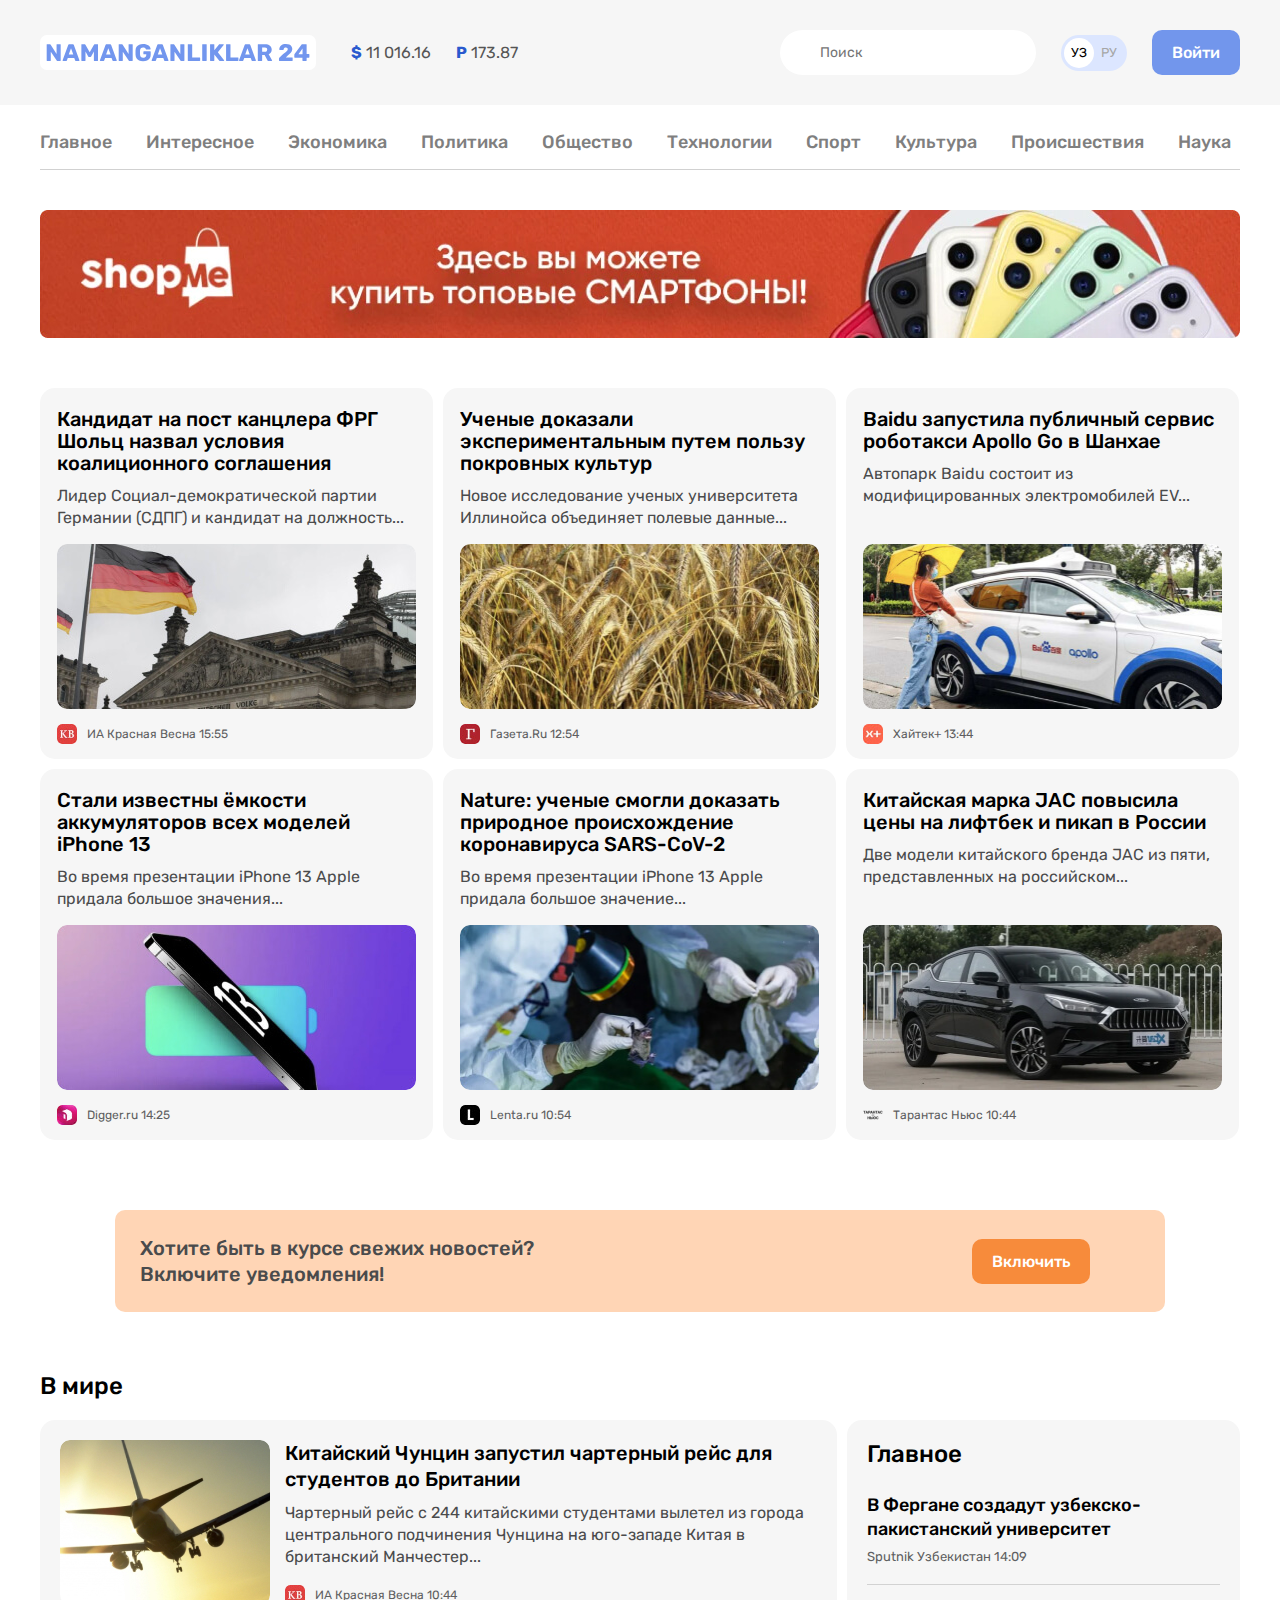
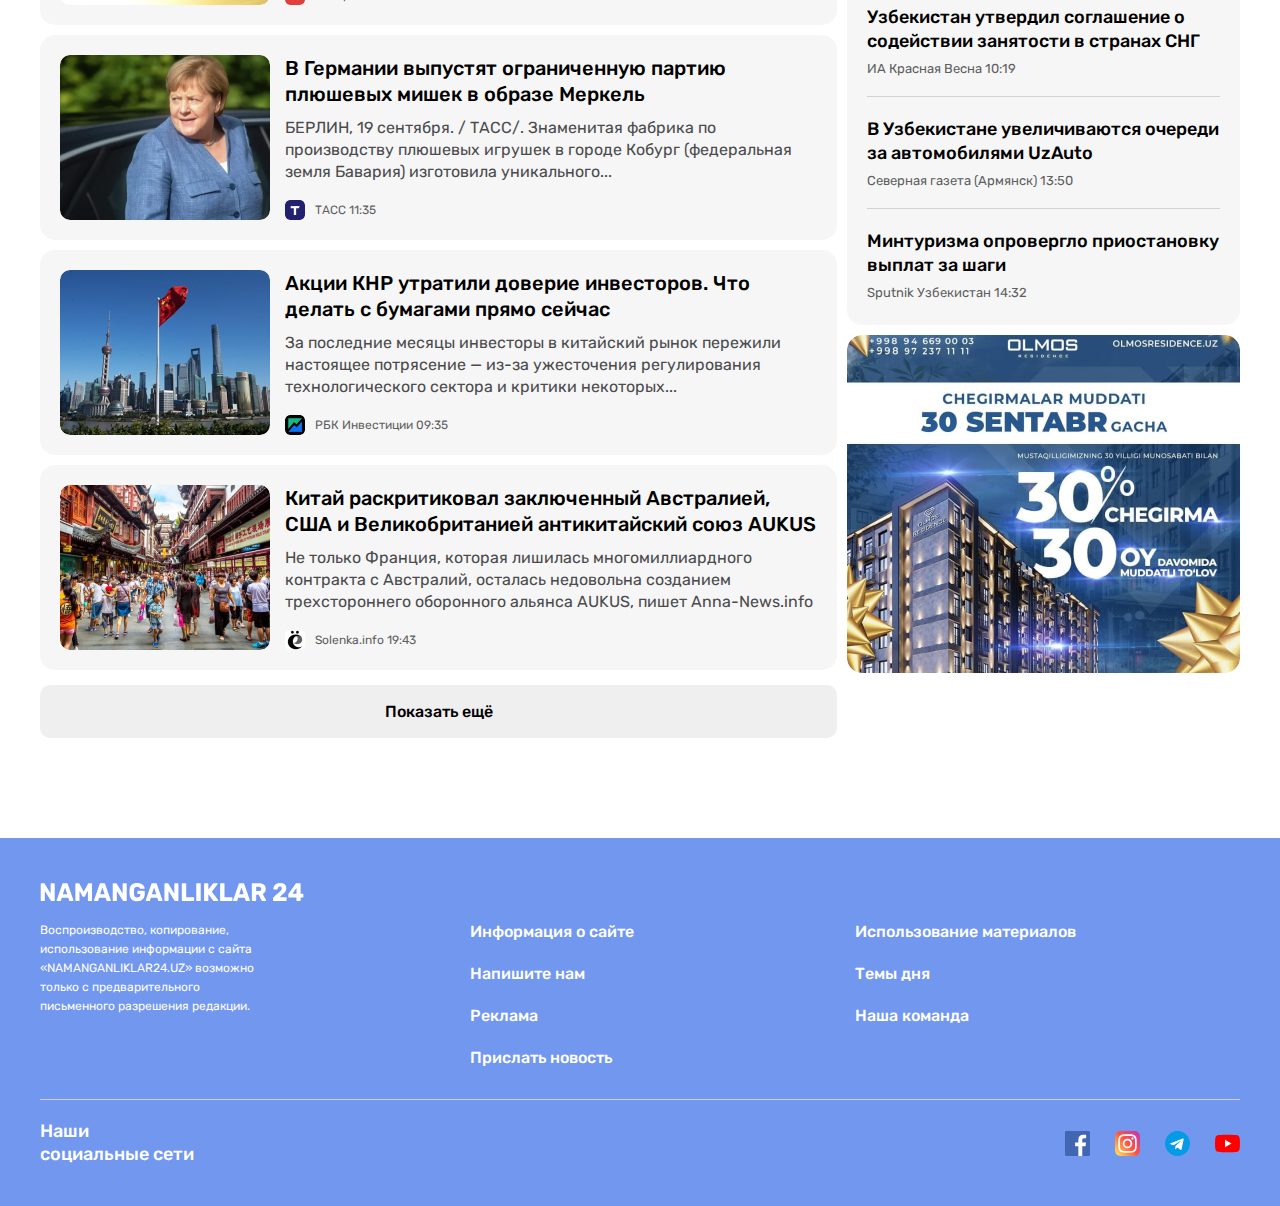
<file: index.html>
<!DOCTYPE html>
<html lang="en">
<head>
    <meta charset="UTF-8">
    <meta http-equiv="X-UA-Compatible" content="IE=edge">
    <meta name="viewport" content="width=device-width, initial-scale=1.0">
    <title>N24</title>

    <!-- STYLES -->
    <link rel="stylesheet" href="css/normalize.css">
    <link rel="stylesheet" href="css/style.css">

    <!-- GOOGLE FONTS -->
    <link rel="preconnect" href="https://fonts.googleapis.com">
    <link rel="preconnect" href="https://fonts.gstatic.com" crossorigin>
    <link href="https://fonts.googleapis.com/css2?family=Rubik:wght@400;500;700&display=swap" rel="stylesheet">
</head>
<body>


    <!-- SITE HEADER -->
    <header class="site-header">


        <!-- SITE HEADER-TOP -->
        <div class="site-header-top">
            <div class="site-header-top-container container">

                <!-- LOGO -->
                <a class="site-header-logo" href="index.html">
                    <img class="logo-img" src="img/logo-header.svg" alt="n24 logo" width="264" height="28">
                </a>

                <!-- CURRENCY RATES -->
                <ul class="currency-rates">
                    <li class="currency-rates-item">
                        <b class="currency-rates-type">$</b>
                        <span class="currency-rates-value">11 016.16</span>
                    </li>
                    <li class="currency-rates-item">
                        <b class="currency-rates-type">Р</b>
                        <span class="currency-rates-value">173.87</span>
                    </li>
                </ul>


                <!-- GLOBAL SEARCH FORM -->
                <form class="global-search-form" action="https://google.com" method="get">
                    <input class="global-search-form-input" type="search" name="search" placeholder="Поиск" aria-label="Поиск" required>
                </form>


                <!-- LANG TOGGLE -->
                <div class="lang-toggle">
                    <a class="lang-toggle-link lang-toggle-link-active" href="index.html">УЗ</a>
                    <a class="lang-toggle-link" href="index.html/ru">РУ</a>
                </div>


                <!-- SITE HEADER AUTH -->
                <a class="button button-primary" href="#">Войти</a>
            </div>
        </div>


        <!-- SITE NAV -->
        <div class="container">
            <nav class="sitenav">
                <ul class="site-nav-list">
                    <li class="site-nav-item"><a class="site-nav-link" href="#">Главное</a></li>
                    <li class="site-nav-item"><a class="site-nav-link" href="#">Интересное</a></li>
                    <li class="site-nav-item"><a class="site-nav-link" href="#">Экономика</a></li>
                    <li class="site-nav-item"><a class="site-nav-link" href="#">Политика</a></li>
                    <li class="site-nav-item"><a class="site-nav-link" href="#">Общество</a></li>
                    <li class="site-nav-item"><a class="site-nav-link" href="#">Технологии</a></li>
                    <li class="site-nav-item"><a class="site-nav-link" href="#">Спорт</a></li>
                    <li class="site-nav-item"><a class="site-nav-link" href="#">Культура</a></li>
                    <li class="site-nav-item"><a class="site-nav-link" href="#">Происшествия</a></li>
                    <li class="site-nav-item"><a class="site-nav-link" href="#">Наука</a></li>
                </ul>
            </nav>

            <!-- SITE BANNER -->
            <aside class="site-header-top-banner">
                <a href="https://aliexpress.com" target="_blank" class="site-header-top-banner-link">
                    <img class="site-header-top-banner-img" src="img/shopme.jpg" alt="Shopme banner" width="1200" height="128" srcset="img/shopme.jpg 1x, img/shopme@2x.jpg 2x">
                </a>
            </aside>
        </div>
    </header>


    <!-- MAIN CONTENT-->
    <main class="main-content">
        <div class="container">
            <!-- TOP NEWS -->
            <section class="top-news">

                <!-- NEWS GRID -->
                <div class="news-grid">

                    <!-- NEWS GRID ITEM -->
                    <article class="news-grid-item article-card">
                        <h3 class="article-card-title">
                            <a class="article-card-link" href="#">
                                Кандидат на пост канцлера ФРГ Шольц назвал условия коалиционного соглашения
                            </a>
                        </h3>
                            <p class="article-card-text">
                                Лидер Социал-демократической партии Германии (СДПГ) и кандидат на должность...
                            </p>
                            <img class="article-card-img" src="img/germany.jpg" alt="" width="360" height="165" srcset="img/germany.jpg 1x, img/germany@2x.jpg 2x">
                        
                        <!-- ARTICLE CARD FOOTER -->
                        <footer class="article-card-footer">
                            <img class="article-card-source-icon" src="img/krasnaya-vesna.jpg" alt="" height="20"   width="20" srcset="img/krasnaya-vesna.jpg 1x, img/krasnaya-vesna@2x.jpg 2x">
                            <div class="article-card-source-time">
                                <span class="article-card-source">
                                    ИА Красная Весна
                                </span>
                                <time datetime="15:55">15:55</time>
                            </div>
                        </footer>
                    </article>

                    <!-- NEWS GRID ITEM -->
                    <article class="news-grid-item article-card">
                        <h3 class="article-card-title">
                            <a class="article-card-link" href="#">
                                Ученые доказали экспериментальным путем пользу покровных культур
                            </a>
                        </h3>
                            <p class="article-card-text">
                                Новое исследование ученых университета Иллинойса объединяет полевые данные...
                            </p>
                            <img class="article-card-img" src="img/biday.jpg" alt="" width="360" height="165" srcset="img/biday.jpg 1x, img/biday@2x.jpg 2x">

                        <!-- ARTICLE CARD FOOTER -->
                        <footer class="article-card-footer">
                            <img class="article-card-source-icon" src="img/gazeta.ru.jpg" alt="" height="20" width="20" srcset="img/gazeta.ru.jpg 1x, img/gazeta.ru@2x.jpg 2x">
                            <div class="article-card-source-time">
                                <span class="article-card-source">
                                    Газета.Ru
                                </span>
                                <time datetime="12:54">12:54</time>
                            </div>
                        </footer>
                    </article>

                    <!-- NEWS GRID ITEM -->
                    <article class="news-grid-item article-card">
                        <h3 class="article-card-title">
                            <a class="article-card-link" href="#">
                                Baidu запустила публичный сервис роботакси Apollo Go в Шанхае
                            </a>
                        </h3>
                            <p class="article-card-text">
                                Автопарк Baidu состоит из модифицированных электромобилей EV... 
                            </p>
                            <img class="article-card-img" src="img/baidu.jpg" alt="" width="360" height="165" srcset="img/baidu.jpg 1x, img/baidu@2x.jpg 2x">

                        <!-- ARTICLE CARD FOOTER -->
                        <footer class="article-card-footer">
                            <img class="article-card-source-icon" src="img/hitech+.jpg" alt="" height="20" width="20" srcset="img/hitech+.jpg 1x, img/hitech+@2x.jpg 2x">
                            <div class="article-card-source-time">
                                <span class="article-card-source">
                                    Хайтек+
                                </span>
                                <time datetime="13:44">13:44</time>
                            </div>
                        </footer>
                    </article>

                    <!-- NEWS GRID ITEM -->
                    <article class="news-grid-item article-card">
                        <h3 class="article-card-title">
                            <a class="article-card-link" href="#">
                                Стали известны ёмкости аккумуляторов всех моделей iPhone 13
                            </a>
                        </h3>
                            <p class="article-card-text">
                                Во время презентации iPhone 13 Apple придала большое значения...
                            </p>
                            <img class="article-card-img" src="img/iphone13.jpg" alt="" width="360" height="165" srcset="img/iphone13.jpg 1x, img/iphone13@2x.jpg 2x">
                        
                        <!-- ARTICLE CARD FOOTER -->
                        <footer class="article-card-footer">
                            <img class="article-card-source-icon" src="img/digger.ru.jpg" alt="" height="20" width="20" srcset="img/digger.ru.jpg 1x, img/digger.ru@2x.jpg 2x">
                            <div class="article-card-source-time">
                                <span class="article-card-source">
                                    Digger.ru
                                </span>
                                <time datetime="14:25">14:25</time>
                            </div>
                        </footer>
                    </article>

                    <!-- NEWS GRID ITEM -->
                    <article class="news-grid-item article-card">
                        <h3 class="article-card-title">
                            <a class="article-card-link" href="#">
                                Nature: ученые смогли доказать природное происхождение коронавируса SARS-CoV-2
                            </a>
                        </h3>
                            <p class="article-card-text">
                                Во время презентации iPhone 13 Apple придала большое значение...
                            </p>
                            <img class="article-card-img" src="img/covid.jpg" alt="" width="360" height="165" srcset="img/covid.jpg 1x, img/covid@2x.jpg 2x">

                        <!-- ARTICLE CARD FOOTER -->
                        <footer class="article-card-footer">
                            <img class="article-card-source-icon" src="img/lenta.ru.jpg" alt="" height="20" width="20" srcset="img/lenta.ru.jpg 1x, img/lenta.ru@2x.jpg 2x">
                            <div class="article-card-source-time">
                                <span class="article-card-source">
                                    Lenta.ru
                                </span>
                                <time datetime="10:54">10:54</time>
                            </div>
                        </footer>
                    </article>

                    <!-- NEWS GRID ITEM -->
                    <article class="news-grid-item article-card">
                        <h3 class="article-card-title">
                            <a class="article-card-link" href="#">
                                Китайская марка JAC повысила цены на лифтбек и пикап в России
                            </a>
                        </h3>
                            <p class="article-card-text">
                                Две модели китайского бренда JAC из пяти, представленных на российском...
                            </p>
                            <img class="article-card-img" src="img/jac.jpg" alt="" width="360" height="165" srcset="img/jac.jpg 1x, img/jac@2x.jpg 2x">

                        <!-- ARTICLE CARD FOOTER -->
                        <footer class="article-card-footer">
                            <img class="article-card-source-icon" src="img/tarantas-news.png" alt="" height="20" width="20" srcset="img/tarantas-news.png 1x, img/tarantas-news@2x.png 2x">
                            <div class="article-card-source-time">
                                <span class="article-card-source">
                                    Тарантас Ньюс
                                </span>
                                <time datetime="10:44">10:44</time>
                            </div>
                        </footer>
                    </article>

                    
                </div>
            </section>


            <!-- NOTIFICATION CTA -->
            <section class="notification-cta">
                <div class="notification-cta-text">
                    Хотите быть в курсе свежих новостей?
                    <br>Включите уведомления!
                </div>
                <button class="button button-orange" type="button">Включить</button>
            </section>


            <div class="global-news-block">
                <!-- GLOBAL-NEWS -->
                <section class="global-news">
                    <h2 class="global-news-heading">В мире</h2>
                    <div class="global-news-list">

                        <!-- ARTICLE-CARD-HORIZONTAL -->

                        <!-- 1 -->
                        <div class="global-news-list-item article-card-horizontal">
                            <img class="article-card-horizontal-img" src="img/plane.jpg" alt="" srcset="img/plane.jpg 1x, img/plane@2x.jpg 2x" width="210" height="165">
                            <div class="article-card-horizontal-content">
                                <h3 class="article-card-horizontal-title">
                                    <a class="article-card-horizontal-link" href="#">Китайский Чунцин запустил чартерный рейс для студентов до Британии</a>
                                </h3>
                                <p class="article-card-horizontal-text">
                                    Чартерный рейс с 244 китайскими студентами вылетел из города центрального подчинения Чунцина на юго-западе Китая в британский Манчестер...
                                </p>
                        
                                <!-- ARTICLE CARD HORIZONTAL FOOTER -->
                            <footer class="article-card-horizontal-footer">
                                <img class="article-card-horizontal-source-icon" src="img/krasnaya-vesna.jpg" srcset="img/krasnaya-vesna.jpg 1x, img/krasnaya-vesna@2x.jpg 2x" alt="" height="20" width="20">
                                <div class="article-card-horizontal-source-time">
                                    <span class="article-card-horizontal-source">
                                        ИА Красная Весна
                                    </span>
                                    <time datetime="10:44">10:44</time>
                                </div>
                            </footer>
                            </div>
                        </div>


                        <!-- 2 -->
                        <div class="global-news-list-item article-card-horizontal">
                            <img class="article-card-horizontal-img" src="img/merkel.jpg" srcset="img/merkel.jpg 1x, img/merkel@2x.jpg 2x" alt="" width="210" height="165">
                            <div class="article-card-horizontal-content">
                                <h3 class="article-card-horizontal-title">
                                    <a class="article-card-horizontal-link" href="#">В Германии выпустят ограниченную партию плюшевых мишек в образе Меркель</a>
                                </h3>
                                <p class="article-card-horizontal-text">
                                    БЕРЛИН, 19 сентября. / ТАСС/. Знаменитая фабрика по производству плюшевых игрушек в городе Кобург (федеральная земля Бавария) изготовила уникального...
                                </p>

                                <!-- ARTICLE CARD HORIZONTAL FOOTER -->
                            <footer class="article-card-horizontal-footer">
                                <img class="article-card-horizontal-source-icon" src="img/tacc.jpg" srcset="img/tacc.jpg 1x, img/tacc@2x.jpg 2x" alt="" height="20" width="20">
                                <div class="article-card-horizontal-source-time">
                                    <span class="article-card-horizontal-source">
                                        ТАСС
                                    </span>
                                    <time datetime="11:35">11:35</time>
                                </div>
                            </footer>
                            </div>
                        </div>


                        <!-- 3 -->
                        <div class="global-news-list-item article-card-horizontal">
                            <img class="article-card-horizontal-img" src="img/china.jpg" srcset="img/china.jpg 1x, img/china@2x.jpg 2x" alt="" width="210" height="165">
                            <div class="article-card-horizontal-content">
                                <h3 class="article-card-horizontal-title">
                                    <a class="article-card-horizontal-link" href="#">Акции КНР утратили доверие инвесторов. Что делать с бумагами прямо сейчас</a>
                                </h3>
                                <p class="article-card-horizontal-text">
                                    За последние месяцы инвесторы в китайский рынок пережили настоящее потрясение — из-за ужесточения регулирования технологического сектора и критики некоторых...
                                </p>

                                <!-- ARTICLE CARD HORIZONTAL FOOTER -->
                            <footer class="article-card-horizontal-footer">
                                <img class="article-card-horizontal-source-icon" src="img/rbk.jpg" srcset="img/rbk.jpg 1x, img/rbk@2x.jpg 2x" alt="" height="20" width="20">
                                <div class="article-card-horizontal-source-time">
                                    <span class="article-card-horizontal-source">
                                        РБК Инвестиции
                                    </span>
                                    <time datetime="09:35">09:35</time>
                                </div>
                            </footer>
                            </div>
                        </div>


                        <!-- 4 -->
                        <div class="global-news-list-item article-card-horizontal">
                            <img class="article-card-horizontal-img" src="img/china-street.jpg" srcset="img/china-street.jpg 1x, img/china-street.jpg 2x" alt="" width="210" height="165">
                            <div class="article-card-horizontal-content">
                                <h3 class="article-card-horizontal-title">
                                    <a class="article-card-horizontal-link" href="#">Китай раскритиковал заключенный Австралией, США и Великобританией антикитайский союз AUKUS</a>
                                </h3>
                                <p class="article-card-horizontal-text">
                                    Не только Франция, которая лишилась многомиллиардного контракта с Австралий, осталась недовольна созданием трехстороннего оборонного альянса AUKUS, пишет Anna-News.info
                                </p>

                                <!-- ARTICLE CARD HORIZONTAL FOOTER -->
                            <footer class="article-card-horizontal-footer">
                                <img class="article-card-horizontal-source-icon" src="img/solenka.jpg" srcset="img/solenka.jpg 1x, img/solenka@2x.jpg 2x" alt="" height="20" width="20">
                                <div class="article-card-horizontal-source-time">
                                    <span class="article-card-horizontal-source">
                                        Solenka.info
                                    </span>
                                    <time datetime="19:43">19:43</time>
                                </div>
                            </footer>
                            </div>
                        </div>
                    </div>

                    <button class="button news-list-button button-block" type="button">Показать ещё</button>
                </section>


                <div class="sidebar-block">
                    <!-- SIDE BAR -->
                    <section class="sidebar">
                        <h2 class="sidebar-heading">Главное</h2>

                        <ul class="sidebar-list">
                            <li class="sidebar-item">
                                <h3 class="sidebar-list-heading">
                                    <a class="sidebar-link" href="#">
                                        В Фергане создадут узбекско-пакистанский университет
                                    </a>
                                </h3>

                                <div class="sidebar-source-time">
                                    <span class="sidebar-source">
                                        Sputnik Узбекистан
                                    </span>
                                    <time datetime="14:09">14:09</time>
                                </div>
                            </li>


                            <li class="sidebar-item">
                                <h3 class="sidebar-list-heading">
                                    <a class="sidebar-link" href="#">
                                        Узбекистан утвердил соглашение о содействии занятости в странах СНГ
                                    </a>
                                </h3>

                                <div class="sidebar-source-time">
                                    <span class="sidebar-source">
                                        ИА Красная Весна
                                    </span>
                                    <time datetime="10:19">10:19</time>
                                </div>
                            </li>


                            <li class="sidebar-item">
                                <h3 class="sidebar-list-heading">
                                    <a class="sidebar-link" href="#">
                                        В Узбекистане увеличиваются очереди за автомобилями UzAuto
                                    </a>
                                </h3>

                                <div class="sidebar-source-time">
                                    <span class="sidebar-source">
                                        Северная газета (Армянск)
                                    </span>
                                    <time datetime="13:50">13:50</time>
                                </div>
                            </li>


                            <li class="sidebar-item">
                                <h3 class="sidebar-list-heading">
                                    <a class="sidebar-link" href="#">
                                        Минтуризма опровергло приостановку выплат за шаги
                                    </a>
                                </h3>

                                <div class="sidebar-source-time">
                                    <span class="sidebar-source">
                                        Sputnik Узбекистан
                                    </span>
                                    <time datetime="14:32">14:32</time>
                                </div>
                            </li> 
                        </ul>
                    </section>


                    <!-- SIDEBAR-BANNER -->
                    <aside class="sidebar-banner">
                        <a class="sidebar-banner-link" href="#">
                            <img class="sidebar-banner-img" src="img/olmos.jpg" alt="Banner Olmos" srcset="img/olmos.jpg 1x, img/olmos@2x.jpg 2x" width="393" height="338">
                        </a>
                    </aside>
                </div>


            </div>
            

        </div>
    </main>


    <!-- SITE FOOTER -->
    <footer class="site-footer">
        <div class="container">

            <!-- SITE FOOTER LOGO -->
            <div class="site-footer-logo">
                <a class="site-footer-logo-link" href="index.html"><img class="site-footer-logo-img" src="img/logo-footer.svg" alt="Site footer logo" width="264" height="28"></a>
            </div>


            <!-- SITE FOOTER ABOUT-LINKS -->
            <div class="site-footer-about-links">
                <div class="site-footer-about">
                    Воспроизводство, копирование, использование информации с сайта «NAMANGANLIKLAR24.UZ» возможно только с предварительного письменного разрешения редакции.
                </div>

                <div class="site-footer-links-wrapper">
                    <ul class="site-footer-links-list">
                        <li class="site-footer-links-item">
                            <a class="site-footer-link" href="#">Информация о сайте</a>
                        </li>
                        <li class="site-footer-links-item">
                            <a class="site-footer-link" href="#">Напишите нам</a>
                        </li>
                        <li class="site-footer-links-item">
                            <a class="site-footer-link" href="#">Реклама</a>
                        </li>
                        <li class="site-footer-links-item">
                            <a class="site-footer-link" href="#">Прислать новость</a>
                        </li>
                    </ul>
                    <ul class="site-footer-links-list">
                        <li class="site-footer-links-item">
                            <a class="site-footer-link" href="#">Использование материалов</a>
                        </li>
                        <li class="site-footer-links-item">
                            <a class="site-footer-link" href="#">Темы дня</a>
                        </li>
                        <li class="site-footer-links-item">
                            <a class="site-footer-link" href="#">Наша команда</a>
                        </li>
                    </ul>
                </div>

            </div>

            <hr class="site-footer-devider">

            <!-- SITE FOOTER SOCIALS -->
            <div class="site-footer-socials">
                <h2 class="site-footer-socials-header">
                    Наши социальные сети
                </h2>

                <ul class="site-footer-socails-list">
                    <li class="site-footer-socials-item">
                        <a class="site-footer-socials-link" href="#">
                            <img class="site-footer-socials-icon" src="img/icon-facebook.svg" alt="Facebook" width="25" height="25">
                        </a>
                    </li>
                    <li class="site-footer-socials-item">
                        <a class="site-footer-socials-link" href="#">
                            <img class="site-footer-socials-icon" src="img/icon-instagram.svg" alt="Instagram" width="25" height="25">
                        </a>
                    </li>
                    <li class="site-footer-socials-item">
                        <a class="site-footer-socials-link" href="#">
                            <img class="site-footer-socials-icon" src="img/icon-telegram.svg" alt="Telegram" width="25" height="25">
                        </a>
                    </li>
                    <li class="site-footer-socials-item">
                        <a class="site-footer-socials-link" href="#">
                            <img class="site-footer-socials-icon" src="img/icon-youtube.svg" alt="YouTube" width="25" height="25">
                        </a>
                    </li>
                </ul>

            </div>

        </div>
    </footer>
    
</body>
</html>
</file>
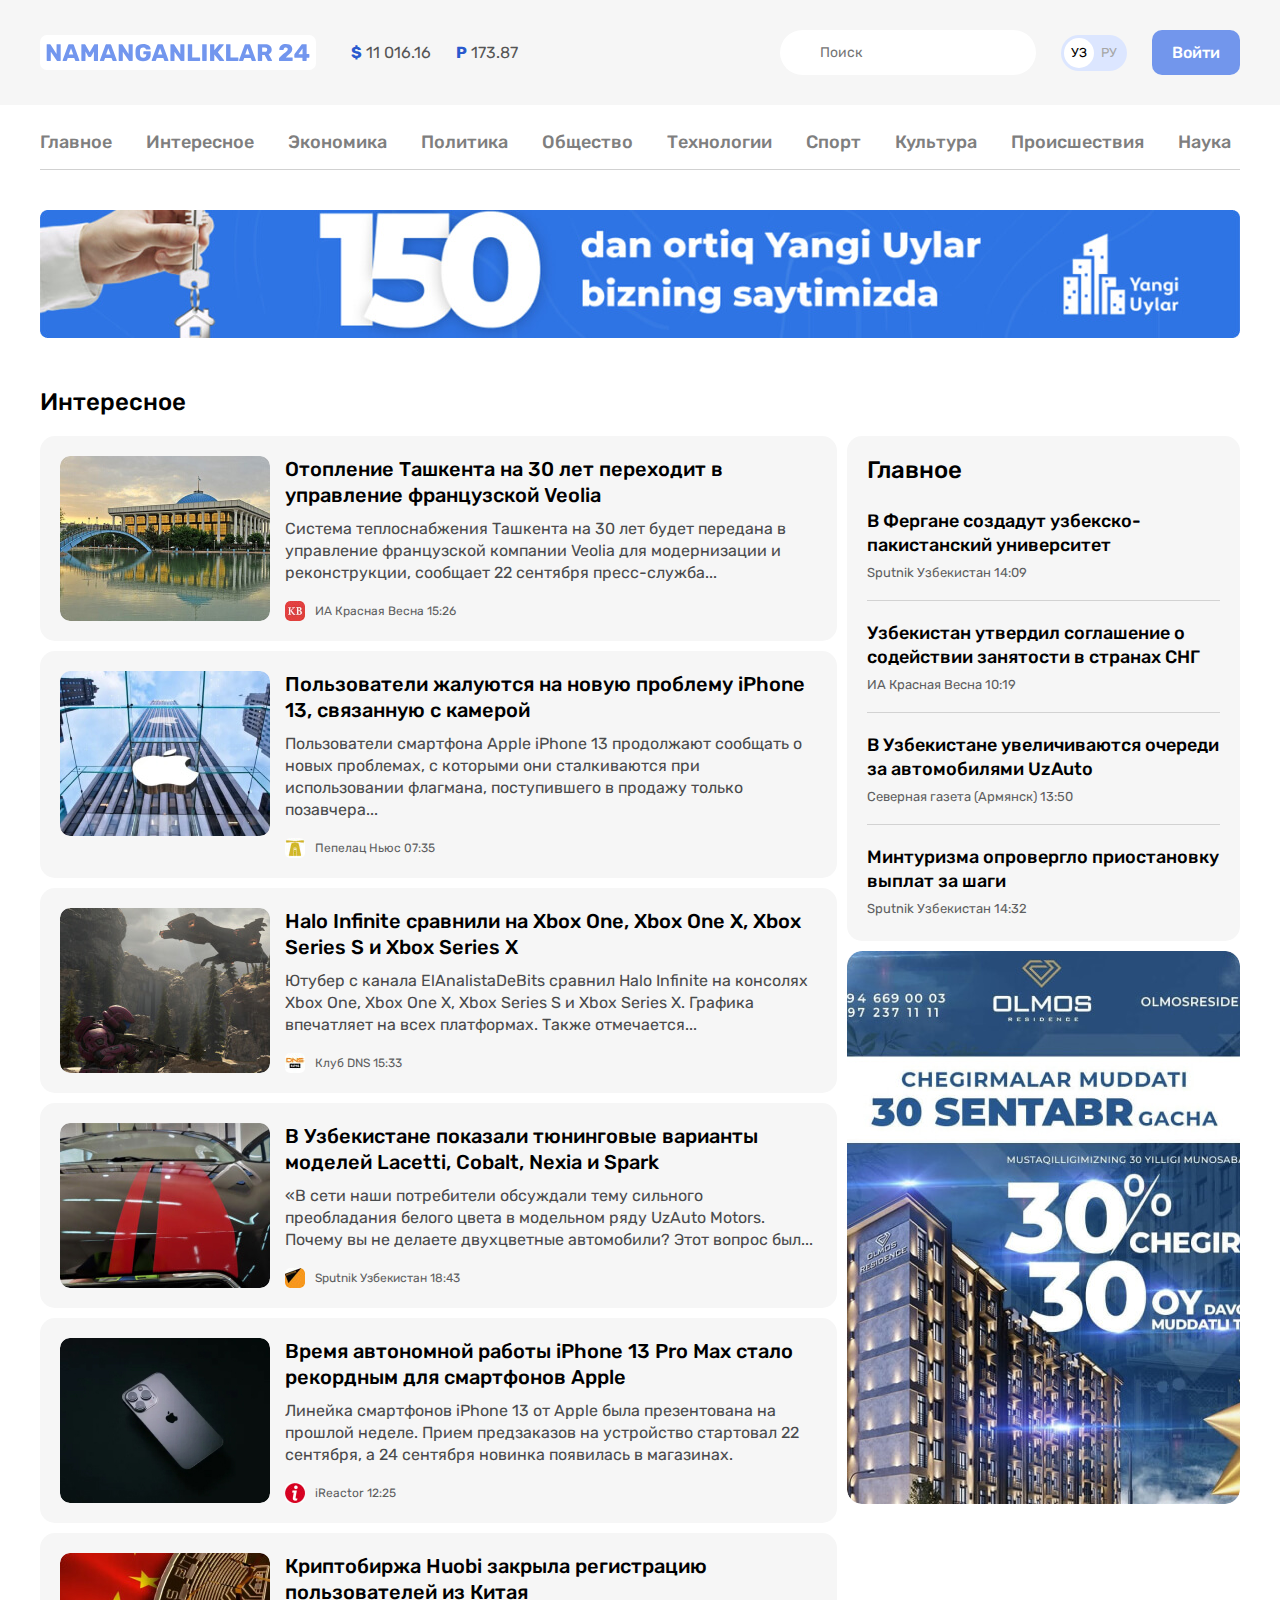
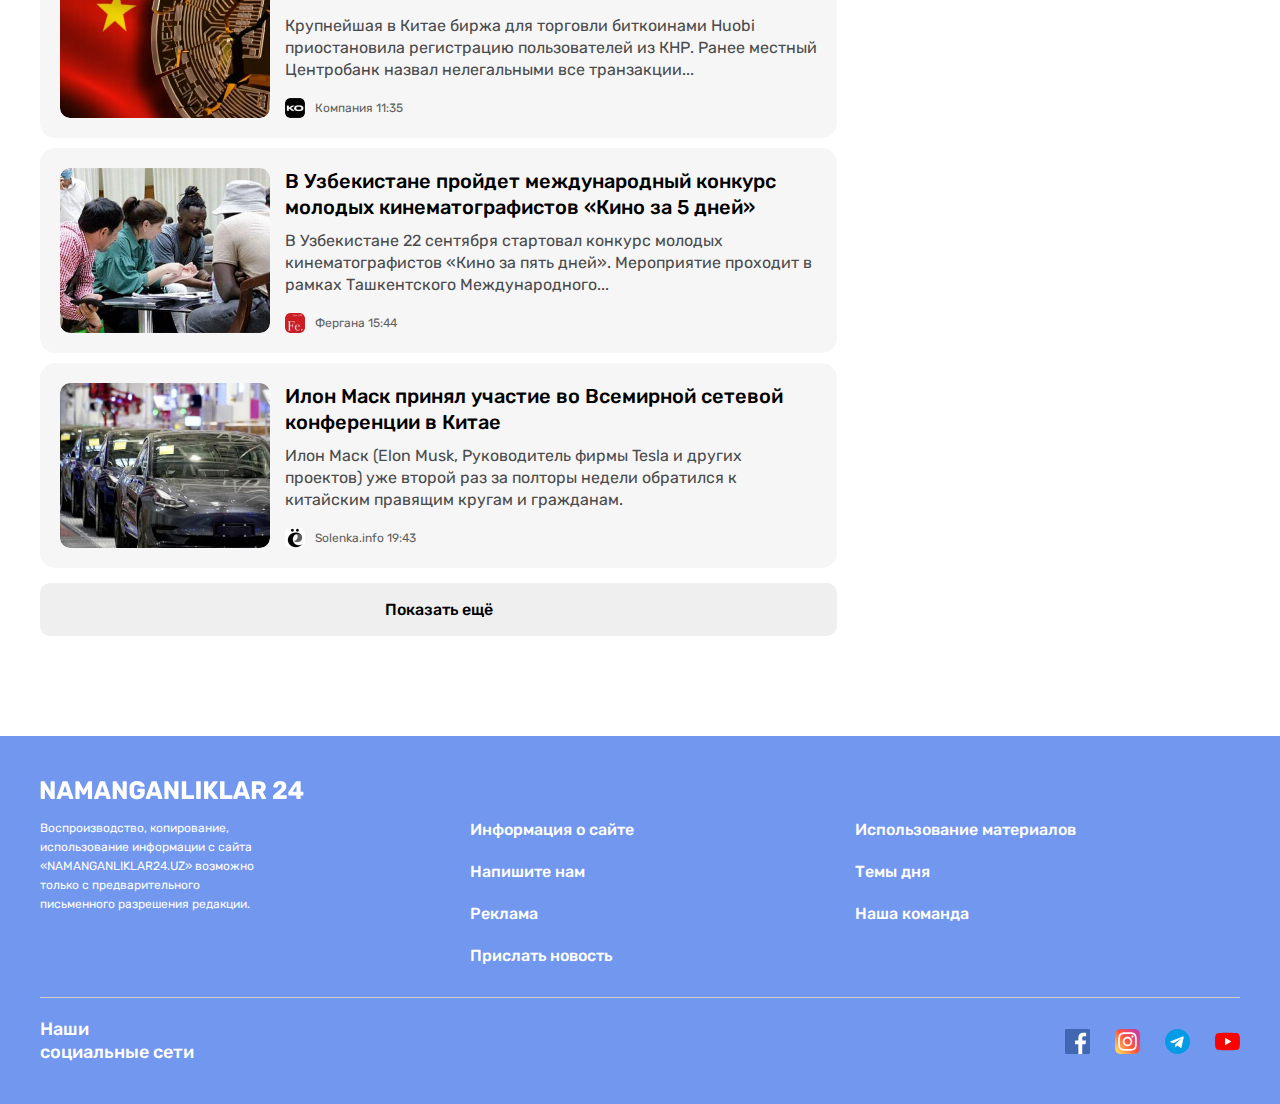
<file: news-list.html>
<!DOCTYPE html>
<html lang="en">
<head>
    <meta charset="UTF-8">
    <meta http-equiv="X-UA-Compatible" content="IE=edge">
    <meta name="viewport" content="width=device-width, initial-scale=1.0">
    <title>N24</title>

    <!-- STYLES -->
    <link rel="stylesheet" href="css/normalize.css">
    <link rel="stylesheet" href="css/style.css">

    <!-- GOOGLE FONTS -->
    <link rel="preconnect" href="https://fonts.googleapis.com">
    <link rel="preconnect" href="https://fonts.gstatic.com" crossorigin>
    <link href="https://fonts.googleapis.com/css2?family=Rubik:wght@400;500;700&display=swap" rel="stylesheet">
</head>
<body>


    <!-- SITE HEADER -->
    <header class="site-header">


        <!-- SITE HEADER-TOP -->
        <div class="site-header-top">
            <div class="site-header-top-container container">

                <!-- LOGO -->
                <a class="site-header-logo" href="index.html">
                    <img class="logo-img" src="img/logo-header.svg" alt="n24 logo" width="264" height="28">
                </a>

                <!-- CURRENCY RATES -->
                <ul class="currency-rates">
                    <li class="currency-rates-item">
                        <b class="currency-rates-type">$</b>
                        <span class="currency-rates-value">11 016.16</span>
                    </li>
                    <li class="currency-rates-item">
                        <b class="currency-rates-type">Р</b>
                        <span class="currency-rates-value">173.87</span>
                    </li>
                </ul>


                <!-- GLOBAL SEARCH FORM -->
                <form class="global-search-form" action="https://google.com" method="get">
                    <input class="global-search-form-input" type="search" name="search" placeholder="Поиск" aria-label="Поиск" required>
                </form>


                <!-- LANG TOGGLE -->
                <div class="lang-toggle">
                    <a class="lang-toggle-link lang-toggle-link-active" href="index.html">УЗ</a>
                    <a class="lang-toggle-link" href="index.html/ru">РУ</a>
                </div>


                <!-- SITE HEADER AUTH -->
                <a class="button button-primary" href="#">Войти</a>
            </div>
        </div>


        <!-- SITE NAV -->
        <div class="container">
            <nav class="sitenav">
                <ul class="site-nav-list">
                    <li class="site-nav-item"><a class="site-nav-link" href="index.html">Главное</a></li>
                    <li class="site-nav-item"><a class="site-nav-link" href="news-list.html">Интересное</a></li>
                    <li class="site-nav-item"><a class="site-nav-link" href="news-list.html">Экономика</a></li>
                    <li class="site-nav-item"><a class="site-nav-link" href="news-list.html">Политика</a></li>
                    <li class="site-nav-item"><a class="site-nav-link" href="news-list.html">Общество</a></li>
                    <li class="site-nav-item"><a class="site-nav-link" href="news-list.html">Технологии</a></li>
                    <li class="site-nav-item"><a class="site-nav-link" href="news-list.html">Спорт</a></li>
                    <li class="site-nav-item"><a class="site-nav-link" href="news-list.html">Культура</a></li>
                    <li class="site-nav-item"><a class="site-nav-link" href="news-list.html">Происшествия</a></li>
                    <li class="site-nav-item"><a class="site-nav-link" href="news-list.html">Наука</a></li>
                </ul>
            </nav>

            <!-- SITE BANNER -->
            <aside class="site-header-top-banner">
                <a href="https://aliexpress.com" target="_blank" class="site-header-top-banner-link">
                    <img class="site-header-top-banner-img" src="img/uylar.jpg" alt="Uylar banner" width="1200" height="128" srcset="img/uylar.jpg 1x, img/uylar@2x.jpg 2x">
                </a>
            </aside>
        </div>
    </header>


    <!-- MAIN CONTENT-->
    <main class="main-content">
        <div class="container">

            <div class="global-news-block">
                <!-- GLOBAL-NEWS -->
                <section class="global-news">
                    <h2 class="global-news-heading">Интересное</h2>
                    <div class="global-news-list">

                        <!-- ARTICLE-CARD-HORIZONTAL -->

                        <!-- 1 -->
                        <div class="global-news-list-item article-card-horizontal">
                            <img class="article-card-horizontal-img" src="img/tashkent.jpg" alt="" srcset="img/tashkent.jpg 1x, img/tashkent@2x.jpg 2x" width="210" height="165">
                            <div class="article-card-horizontal-content">
                                <h3 class="article-card-horizontal-title">
                                    <a class="article-card-horizontal-link" href="#">Отопление Ташкента на 30 лет переходит в управление французской Veolia</a>
                                </h3>
                                <p class="article-card-horizontal-text">
                                    Система теплоснабжения Ташкента на 30 лет будет передана в управление французской компании Veolia для модернизации и реконструкции, сообщает 22 сентября пресс-служба...
                                </p>
                        
                                <!-- ARTICLE CARD HORIZONTAL FOOTER -->
                            <footer class="article-card-horizontal-footer">
                                <img class="article-card-horizontal-source-icon" src="img/krasnaya-vesna.jpg" srcset="img/krasnaya-vesna.jpg 1x, img/krasnaya-vesna@2x.jpg 2x" alt="" height="20" width="20">
                                <div class="article-card-horizontal-source-time">
                                    <span class="article-card-horizontal-source">
                                        ИА Красная Весна
                                    </span>
                                    <time datetime="15:26">15:26</time>
                                </div>
                            </footer>
                            </div>
                        </div>


                        <!-- 2 -->
                        <div class="global-news-list-item article-card-horizontal">
                            <img class="article-card-horizontal-img" src="img/company-apple.jpg" srcset="img/company-apple.jpg 1x, img/company-apple@2x.jpg 2x" alt="" width="210" height="165">
                            <div class="article-card-horizontal-content">
                                <h3 class="article-card-horizontal-title">
                                    <a class="article-card-horizontal-link" href="#">Пользователи жалуются на новую проблему iPhone 13, связанную с камерой</a>
                                </h3>
                                <p class="article-card-horizontal-text">
                                    Пользователи смартфона Apple iPhone 13 продолжают сообщать о новых проблемах, с которыми они сталкиваются при использовании флагмана, поступившего в продажу только позавчера...
                                </p>

                                <!-- ARTICLE CARD HORIZONTAL FOOTER -->
                            <footer class="article-card-horizontal-footer">
                                <img class="article-card-horizontal-source-icon" src="img/pepelac.jpg" srcset="img/pepelac.jpg 1x, img/pepelac@2x.jpg 2x" alt="" height="20" width="20">
                                <div class="article-card-horizontal-source-time">
                                    <span class="article-card-horizontal-source">
                                        Пепелац Ньюс
                                    </span>
                                    <time datetime="07:35">07:35</time>
                                </div>
                            </footer>
                            </div>
                        </div>


                        <!-- 3 -->
                        <div class="global-news-list-item article-card-horizontal">
                            <img class="article-card-horizontal-img" src="img/xbox.jpg" srcset="img/xbox.jpg 1x, img/xbox@2x.jpg 2x" alt="" width="210" height="165">
                            <div class="article-card-horizontal-content">
                                <h3 class="article-card-horizontal-title">
                                    <a class="article-card-horizontal-link" href="#">Halo Infinite сравнили на Xbox One, Xbox One X, Xbox Series S и Xbox Series X</a>
                                </h3>
                                <p class="article-card-horizontal-text">
                                    Ютубер с канала ElAnalistaDeBits сравнил Halo Infinite на консолях Xbox One, Xbox One X, Xbox Series S и Xbox Series X. Графика впечатляет на всех платформах. Также отмечается...
                                </p>

                                <!-- ARTICLE CARD HORIZONTAL FOOTER -->
                            <footer class="article-card-horizontal-footer">
                                <img class="article-card-horizontal-source-icon" src="img/dns.jpg" srcset="img/dns.jpg 1x, img/dns@2x.jpg 2x" alt="" height="20" width="20">
                                <div class="article-card-horizontal-source-time">
                                    <span class="article-card-horizontal-source">
                                        Клуб DNS
                                    </span>
                                    <time datetime="15:33">15:33</time>
                                </div>
                            </footer>
                            </div>
                        </div>


                        <!-- 4 -->
                        <div class="global-news-list-item article-card-horizontal">
                            <img class="article-card-horizontal-img" src="img/redline.jpg" srcset="img/redline.jpg 1x, img/redline.jpg@2x 2x" alt="" width="210" height="165">
                            <div class="article-card-horizontal-content">
                                <h3 class="article-card-horizontal-title">
                                    <a class="article-card-horizontal-link" href="#">В Узбекистане показали тюнинговые варианты моделей Lacetti, Cobalt, Nexia и Spark</a>
                                </h3>
                                <p class="article-card-horizontal-text">
                                    «В сети наши потребители обсуждали тему сильного преобладания белого цвета в модельном ряду UzAuto Motors. Почему вы не делаете двухцветные автомобили? Этот вопрос был...
                                </p>

                                <!-- ARTICLE CARD HORIZONTAL FOOTER -->
                            <footer class="article-card-horizontal-footer">
                                <img class="article-card-horizontal-source-icon" src="img/sputnik-uzb.jpg" srcset="img/sputnik-uzb.jpg 1x, img/sputnik-uzb@2x.jpg 2x" alt="" height="20" width="20">
                                <div class="article-card-horizontal-source-time">
                                    <span class="article-card-horizontal-source">
                                        Sputnik Узбекистан
                                    </span>
                                    <time datetime="18:43">18:43</time>
                                </div>
                            </footer>
                            </div>
                        </div>


                        <!-- 5 -->
                        <div class="global-news-list-item article-card-horizontal">
                            <img class="article-card-horizontal-img" src="img/iphone-11pro.jpg" srcset="img/iphone-11pro.jpg 1x, img/iphone-11pro.jpg@2x 2x" alt="" width="210" height="165">
                            <div class="article-card-horizontal-content">
                                <h3 class="article-card-horizontal-title">
                                    <a class="article-card-horizontal-link" href="#">Время автономной работы iPhone 13 Pro Max стало рекордным для смартфонов Apple</a>
                                </h3>
                                <p class="article-card-horizontal-text">
                                    Линейка смартфонов iPhone 13 от Apple была презентована на прошлой неделе. Прием предзаказов на устройство стартовал 22 сентября, а 24 сентября новинка появилась в магазинах.
                                </p>

                                <!-- ARTICLE CARD HORIZONTAL FOOTER -->
                            <footer class="article-card-horizontal-footer">
                                <img class="article-card-horizontal-source-icon" src="img/ireactor.jpg" srcset="img/ireactor.jpg 1x, img/ireactor@2x.jpg 2x" alt="" height="20" width="20">
                                <div class="article-card-horizontal-source-time">
                                    <span class="article-card-horizontal-source">
                                        iReactor
                                    </span>
                                    <time datetime="12:25">12:25</time>
                                </div>
                            </footer>
                            </div>
                        </div>


                        <!-- 6 -->
                        <div class="global-news-list-item article-card-horizontal">
                            <img class="article-card-horizontal-img" src="img/crypto.jpg" srcset="img/crypto.jpg 1x, img/crypto.jpg@2x 2x" alt="" width="210" height="165">
                            <div class="article-card-horizontal-content">
                                <h3 class="article-card-horizontal-title">
                                    <a class="article-card-horizontal-link" href="#">Криптобиржа Huobi закрыла регистрацию пользователей из Китая</a>
                                </h3>
                                <p class="article-card-horizontal-text">
                                    Крупнейшая в Китае биржа для торговли биткоинами Huobi приостановила регистрацию пользователей из КНР. Ранее местный Центробанк назвал нелегальными все транзакции...
                                </p>

                                <!-- ARTICLE CARD HORIZONTAL FOOTER -->
                            <footer class="article-card-horizontal-footer">
                                <img class="article-card-horizontal-source-icon" src="img/kompania.jpg" srcset="img/kompania.jpg 1x, img/kompania@2x.jpg 2x" alt="" height="20" width="20">
                                <div class="article-card-horizontal-source-time">
                                    <span class="article-card-horizontal-source">
                                        Компания
                                    </span>
                                    <time datetime="11:35">11:35</time>
                                </div>
                            </footer>
                            </div>
                        </div>


                        <!-- 7 -->
                        <div class="global-news-list-item article-card-horizontal">
                            <img class="article-card-horizontal-img" src="img/movie.jpg" srcset="img/movie.jpg 1x, img/movie.jpg@2x 2x" alt="" width="210" height="165">
                            <div class="article-card-horizontal-content">
                                <h3 class="article-card-horizontal-title">
                                    <a class="article-card-horizontal-link" href="#">В Узбекистане пройдет международный конкурс молодых кинематографистов «Кино за 5 дней»</a>
                                </h3>
                                <p class="article-card-horizontal-text">
                                    В Узбекистане 22 сентября стартовал конкурс молодых кинематографистов «Кино за пять дней». Мероприятие проходит в рамках Ташкентского Международного...
                                </p>

                                <!-- ARTICLE CARD HORIZONTAL FOOTER -->
                            <footer class="article-card-horizontal-footer">
                                <img class="article-card-horizontal-source-icon" src="img/fergana.jpg" srcset="img/fergana.jpg 1x, img/fergana@2x.jpg 2x" alt="" height="20" width="20">
                                <div class="article-card-horizontal-source-time">
                                    <span class="article-card-horizontal-source">
                                        Фергана
                                    </span>
                                    <time datetime="15:44">15:44</time>
                                </div>
                            </footer>
                            </div>
                        </div>


                        <!-- 8 -->
                        <div class="global-news-list-item article-card-horizontal">
                            <img class="article-card-horizontal-img" src="img/tesla.jpg" srcset="img/tesla.jpg 1x, img/tesla.jpg@2x 2x" alt="" width="210" height="165">
                            <div class="article-card-horizontal-content">
                                <h3 class="article-card-horizontal-title">
                                    <a class="article-card-horizontal-link" href="#">Илон Маск принял участие во Всемирной сетевой конференции в Китае</a>
                                </h3>
                                <p class="article-card-horizontal-text">
                                    Илон Маск (Elon Musk, Руководитель фирмы Tesla и других проектов) уже второй раз за полторы недели обратился к китайским правящим кругам и гражданам.
                                </p>

                                <!-- ARTICLE CARD HORIZONTAL FOOTER -->
                            <footer class="article-card-horizontal-footer">
                                <img class="article-card-horizontal-source-icon" src="img/solenka.jpg" srcset="img/solenka.jpg 1x, img/solenka@2x.jpg 2x" alt="" height="20" width="20">
                                <div class="article-card-horizontal-source-time">
                                    <span class="article-card-horizontal-source">
                                        Solenka.info
                                    </span>
                                    <time datetime="19:43">19:43</time>
                                </div>
                            </footer>
                            </div>
                        </div>

                    </div>
                    


                    <button class="button news-list-button button-block" type="button">Показать ещё</button>
                </section>


                <div class="sidebar-block">
                    <!-- SIDE BAR -->
                    <section class="sidebar">
                        <h2 class="sidebar-heading">Главное</h2>

                        <ul class="sidebar-list">
                            <li class="sidebar-item">
                                <h3 class="sidebar-list-heading">
                                    <a class="sidebar-link" href="#">
                                        В Фергане создадут узбекско-пакистанский университет
                                    </a>
                                </h3>

                                <div class="sidebar-source-time">
                                    <span class="sidebar-source">
                                        Sputnik Узбекистан
                                    </span>
                                    <time datetime="14:09">14:09</time>
                                </div>
                            </li>


                            <li class="sidebar-item">
                                <h3 class="sidebar-list-heading">
                                    <a class="sidebar-link" href="#">
                                        Узбекистан утвердил соглашение о содействии занятости в странах СНГ
                                    </a>
                                </h3>

                                <div class="sidebar-source-time">
                                    <span class="sidebar-source">
                                        ИА Красная Весна
                                    </span>
                                    <time datetime="10:19">10:19</time>
                                </div>
                            </li>


                            <li class="sidebar-item">
                                <h3 class="sidebar-list-heading">
                                    <a class="sidebar-link" href="#">
                                        В Узбекистане увеличиваются очереди за автомобилями UzAuto
                                    </a>
                                </h3>

                                <div class="sidebar-source-time">
                                    <span class="sidebar-source">
                                        Северная газета (Армянск)
                                    </span>
                                    <time datetime="13:50">13:50</time>
                                </div>
                            </li>


                            <li class="sidebar-item">
                                <h3 class="sidebar-list-heading">
                                    <a class="sidebar-link" href="#">
                                        Минтуризма опровергло приостановку выплат за шаги
                                    </a>
                                </h3>

                                <div class="sidebar-source-time">
                                    <span class="sidebar-source">
                                        Sputnik Узбекистан
                                    </span>
                                    <time datetime="14:32">14:32</time>
                                </div>
                            </li> 
                        </ul>
                    </section>


                    <!-- SIDEBAR-BANNER -->
                    <aside class="sidebar-banner">
                        <a class="sidebar-banner-link" href="#">
                            <img class="sidebar-banner-img sidebar-banner-img-2" src="img/olmos-large.jpg" alt="Banner Olmos" srcset="img/olmos-large.jpg 1x, img/olmos-large@2x.jpg 2x" width="393" height="553">
                        </a>
                    </aside>
                </div>


            </div>
            
        </div>
    </main>


    <!-- SITE FOOTER -->
    <footer class="site-footer">
        <div class="container">

            <!-- SITE FOOTER LOGO -->
            <div class="site-footer-logo">
                <a class="site-footer-logo-link" href="index.html"><img class="site-footer-logo-img" src="img/logo-footer.svg" alt="Site footer logo" width="264" height="28"></a>
            </div>


            <!-- SITE FOOTER ABOUT-LINKS -->
            <div class="site-footer-about-links">
                <div class="site-footer-about">
                    Воспроизводство, копирование, использование информации с сайта «NAMANGANLIKLAR24.UZ» возможно только с предварительного письменного разрешения редакции.
                </div>

                <div class="site-footer-links-wrapper">
                    <ul class="site-footer-links-list">
                        <li class="site-footer-links-item">
                            <a class="site-footer-link" href="#">Информация о сайте</a>
                        </li>
                        <li class="site-footer-links-item">
                            <a class="site-footer-link" href="#">Напишите нам</a>
                        </li>
                        <li class="site-footer-links-item">
                            <a class="site-footer-link" href="#">Реклама</a>
                        </li>
                        <li class="site-footer-links-item">
                            <a class="site-footer-link" href="#">Прислать новость</a>
                        </li>
                    </ul>
                    <ul class="site-footer-links-list">
                        <li class="site-footer-links-item">
                            <a class="site-footer-link" href="#">Использование материалов</a>
                        </li>
                        <li class="site-footer-links-item">
                            <a class="site-footer-link" href="#">Темы дня</a>
                        </li>
                        <li class="site-footer-links-item">
                            <a class="site-footer-link" href="#">Наша команда</a>
                        </li>
                    </ul>
                </div>

            </div>

            <hr class="site-footer-devider">

            <!-- SITE FOOTER SOCIALS -->
            <div class="site-footer-socials">
                <h2 class="site-footer-socials-header">
                    Наши социальные сети
                </h2>

                <ul class="site-footer-socails-list">
                    <li class="site-footer-socials-item">
                        <a class="site-footer-socials-link" href="#">
                            <img class="site-footer-socials-icon" src="img/icon-facebook.svg" alt="Facebook" width="25" height="25">
                        </a>
                    </li>
                    <li class="site-footer-socials-item">
                        <a class="site-footer-socials-link" href="#">
                            <img class="site-footer-socials-icon" src="img/icon-instagram.svg" alt="Instagram" width="25" height="25">
                        </a>
                    </li>
                    <li class="site-footer-socials-item">
                        <a class="site-footer-socials-link" href="#">
                            <img class="site-footer-socials-icon" src="img/icon-telegram.svg" alt="Telegram" width="25" height="25">
                        </a>
                    </li>
                    <li class="site-footer-socials-item">
                        <a class="site-footer-socials-link" href="#">
                            <img class="site-footer-socials-icon" src="img/icon-youtube.svg" alt="YouTube" width="25" height="25">
                        </a>
                    </li>
                </ul>

            </div>

        </div>
    </footer>
    
</body>
</html>
</file>
<file: css/style.css>
/* GLOBAL */
* {
    box-sizing: border-box;
}

html {
    height: 100%;
    scroll-behavior: smooth;
}

body {
    display: flex;
    flex-direction: column;
    height: 100%;
    padding: 0;
    margin: 0;
    font-family: 'Rubik', 'Arial', sans-serif;
    font-size: 16px;
    line-height: 22px;
    color: #4a4b4c;
    background-color: #fff;
}

img {
    max-width: 100%;
    height: auto;
}

.container {
    width: 100%;
    max-width: 1240px;
    padding-left: 20px;
    padding-right: 20px;
    margin-left: auto;
    margin-right: auto;
}


/* BUTTON */
.button {
    display: inline-block;
    font-weight: 500;
    border: 0;
    line-height: normal;
    padding: 13px 20px;
    cursor: pointer;
    border-radius: 10px;
    text-align: center;
    text-decoration: none;
    transition: 0.4s;
}

.button:hover {
    opacity: 0.8;
}

.button:active {
    opacity: 0.6;
}

/* BUTTON PRIMARY*/
.button-primary {
    color: #fff;
    background-color: #7296EC;
}

/* BUTTON ORANGE */
.button-orange {
    background-color: #F78B3B;
    color: #fff;
}


/* SITE-HEADER */
/* SITE-HEADER-TOP */
.site-header-top {
    padding-top: 30px;
    padding-bottom: 30px;
    margin-bottom: 10px;
    background-color: #f6f6f6;
}

.site-header-top-container {
    display: flex;
    align-items: center;
}


/* LOGO */
.site-header-logo {
    display: flex;
    padding: 8px 6px;
    background-color: #fff;
    border-radius: 7px;
    margin-right: 35px;
    transition: 0.4s;
}

.site-header-logo:hover {
    opacity: 0.8;
}

.site-header-logo:active {
    opacity: 0.6;
}


/* CURRENCY-RATES */
.currency-rates {
    display: flex;
    list-style: none;
    margin: 0;
    padding: 0;
    margin-right: auto;
}

.currency-rates-item:not(:last-child) {
    margin-right: 25px;
}

.currency-rates-type {
    color: #2959CE;
}

.currency-rates-value {
    color: #555555;
}


/* GLOBAL SEARCH FORM */
.global-search-form {
    margin-right: 25px;
}
.global-search-form-input {
    padding-top: 15px;
    padding-bottom: 13px;
    padding-right: 20px;
    padding-left: 40px;
    font-size: 14px;
    border-radius: 60px;
    border: 0;

}

/* LANG-TOGGLE */
.lang-toggle {
    display: flex;
    padding: 3px;
    border-radius: 39px;
    margin-right: 25px;
    background-color: #dce6ff;
    
}
.lang-toggle-link {
    width: 30px;
    height: 30px;
    text-align: center;
    line-height: 30px;
    font-size: 13px;
    color: #a6a6a6;
    text-decoration: none;
    border-radius: 50%;
}

.lang-toggle-link-active {
    background-color: #fff;
    color: #000;
}


/* SITE NAV */
.sitenav {
    padding-top: 12px;
    padding-bottom: 12px;
    margin-bottom: 40px;
    font-size: 18px;
    line-height: normal;
    font-weight: 500;
    border-bottom: 1px solid #d1d1d1;
}

.site-nav-list {
    display: flex;
    flex-wrap: wrap;
    margin: 0;
    padding: 0;
    list-style: none;
}

.site-nav-item {
    margin-top: 4px;
    margin-bottom: 4px;
}

.site-nav-item:not(:last-child) {
    margin-right: 34px;
}
.site-nav-link {
    display: block;
    color: #7F7F7F;
    text-decoration: none;
    transition: 0.4s;
}

.site-nav-link:hover {
    color: #7296EC;
}

.site-nav-link:active {
    opacity: 0.6;
}


/* SITE BANNER */
.site-header-top-banner-link {
    display: flex;
}


/* MAIN CONTENT */
.main-content {
    margin-top: 50px;
}


/* NEWS GRID */
.news-grid {
    display: flex;
    flex-wrap: wrap;
    margin-left: -10px;
}

.news-grid-item {
    width: 393px;
    margin-left: 10px;
    margin-bottom: 10px;
}

.article-card {
    display: flex;
    flex-direction: column;
    padding: 20px 17px 15px;
    border-radius: 15px;
    background-color: #f6f6f6;
}

.article-card-title {
    margin: 0;
}

.article-card-link {
    display: inline-block;
    font-weight: 500;
    font-size: 20px;
    line-height: 22px;
    text-decoration: none;
    color: #000;
    transition: 0.3s;
}

.article-card-link:hover {
    color: #7296EC;
}

.article-card-link:active {
    opacity: 0.6;
}

.article-card-text {
    color: #4A4B4C;
    margin-top: 10px;
    margin-bottom: 15px;
}

.article-card-img {
    display: block;
    margin-top: auto;
    border-radius: 10px;
    margin-bottom: 15px;
}

.article-card-footer {
    display: flex;
    align-items: center;
    color: #5E5F61;
}

.article-card-source-icon {
    width: 20px;
    height: 20px;
    margin-right: 10px;
    border-radius: 5px;
}

.article-card-source-time {
    font-size: 12px;
    line-height: normal;
}


/* NOTIFICATION CTA */
.notification-cta {
    display: flex;
    margin: 60px 75px;
    align-items: center;
    padding: 25px 75px 25px 25px;
    border-radius: 10px;
    justify-content: space-between;
    background-color: #ffd5b5;
}
.notification-cta-text {
    font-weight: 500;
    font-size: 20px;
    line-height: 26px;
}


/* GLOBAL-NEWS */

.global-news-block {
    display: flex;
    margin-bottom: 100px;
}

.global-news {
    margin-right: 10px;
    width: 797px;
}

.global-news-heading {
    margin-top: 0;
    margin-bottom: 20px;
    font-weight: 500;
    line-height: normal;
    font-size: 24px;
    color: #000;
}

.global-news-list {
    display: flex;
    flex-direction: column;
    margin-bottom: 15px;
}

.global-news-list-item:not(:last-child) {
    margin-bottom: 10px;
    
}


/* ARTICLE CARD HORIZONTAL */
.article-card-horizontal {
    display: flex;
    align-items: flex-start;
    padding: 20px;
    border-radius: 15px;
    background-color: #f6f6f6;
}

.article-card-horizontal-img {
    width: 210px;
    height: 165px;
    border-radius: 10px;
    margin-right: 15px;
    object-fit: cover;
}

.article-card-horizontal-content {
    flex-grow: 1;
}

.article-card-horizontal-title {
    margin-top: 0;
    margin-bottom: 10px;
}

.article-card-horizontal-link {
    display: inline-block;
    font-weight: 500;
    font-size: 20px;
    line-height: 26px;
    color: #000;
    text-decoration: none;
    transition: 0.3s;
}

.article-card-horizontal-link:hover {
    color: #7296EC;
}

.article-card-horizontal-link:active {
    opacity: 0.6;
}

.article-card-horizontal-text {
    margin-top: 0;
    margin-bottom: 17px;
    font-size: 16px;
    line-height: 22px;
    color: #4A4B4C;
}

.article-card-horizontal-footer {
    font-size: 12px;
    line-height: normal;
    display: flex;
    align-items: center;
    color: #5E5F61;
}

.article-card-horizontal-source-icon {
    margin-right: 10px;
    border-radius: 5px;
}

.button-block {
    display: block;
    width: 100%;
}

.news-list-button {
    padding: 17px;
}


/* SIDEBAR */
.sidebar {
    width: 393px;
    padding: 20px;
    margin-top: 48px;
    margin-bottom: 10px;
    border-radius: 15px;
    background-color: #f6f6f6;
}
.sidebar-heading {
    margin-top: 0;
    margin-bottom: 25px;
    font-size: 24px;
    line-height: normal;
    font-weight: 500;
    color: #000;
}

.sidebar-list {
    padding: 0;
    margin: 0;
    list-style: none;
}

.sidebar-item:last-child {
    margin-bottom: 5px;
}

.sidebar-item:not(:last-child) {
    padding-bottom: 20px;
    margin-bottom: 20px;
    border-bottom: 1px solid #d2d2d2;
}

.sidebar-list-heading {
    padding: 0;
    margin-top: 0;
    margin-bottom: 8px;
}

.sidebar-link {
    display: inline-block;
    font-size: 18px;
    line-height: 24px;
    font-weight: 500;
    text-decoration: none;
    color: #000;
    transition: 0.4s;
}

.sidebar-link:hover {
    color: #7296EC;
}

.sidebar-link:active {
    opacity: 0.6;
}

.sidebar-source-time {
    font-size: 13px;
    line-height: normal;
    color: #5E5F61;
}

.sidebar-banner-img {
    display: flex;
    width: 393px;
    height: 338px;
    border-radius: 15px;
}

.sidebar-banner-img-2 {
    height: 553px;
}


/* SITE FOOTER */
.site-footer {
    padding-top: 40px;
    padding-bottom: 40px;
    background-color: #7297ef;
    color: #fff;

}

.site-footer-logo {
    display: flex;
    margin-bottom: 15px;
}

.site-footer-logo:hover {
    opacity: 0.8;
}

.site-footer-logo:active {
    opacity: 0.6;
}

.site-footer-logo-link {
    display: flex;
}

.site-footer-logo-img {
    width: 264px;
    height: 28px;
    object-fit: contain;
}


/* ABOUT LINKS */
.site-footer-about-links {
    display: flex;
    align-items: flex-start;
}
.site-footer-about {
    width: 230px;
    margin-right: 200px;
    font-size: 12px;
    line-height: 19px;
}

.site-footer-links-wrapper {
    display: flex;
    flex-grow: 1;
}

.site-footer-links-list {
    width: 50%;
    padding-left: 0;
    padding-right: 24px;
    margin: 0;
    list-style: none;
    font-weight: 500;
}
.site-footer-links-item:not(:last-child) {
    margin-bottom: 20px;
}

.site-footer-link {
    display: inline-block;
    color: #fff;
    text-decoration: none;
}

.site-footer-link:hover {
    text-decoration: underline;
}

.site-footer-devider {
    margin-top: 30px;
    margin-bottom: 20px;
    height: 1px;
    border: 0;
    background-color: #cecece;
}

.site-footer-socials {
    display: flex;
    align-items: center;
    justify-content: space-between;
}

.site-footer-socials-header {
    margin: 0;
    font-weight: 500;
    width: 160px;
    font-size: 18px;
    line-height: 23px;
}

.site-footer-socails-list {
    display: flex;
    align-items: center;
    padding: 0;
    margin: 0;
    list-style: none;
}
.site-footer-socials-item:not(:last-child) {
    margin-right: 25px;
}
.site-footer-socials-link {
    display: flex;
}
.site-footer-socials-icon {
    flex-shrink: 0;
    width: 25px;
    height: 25px;
    object-fit: contain;
}
</file>
